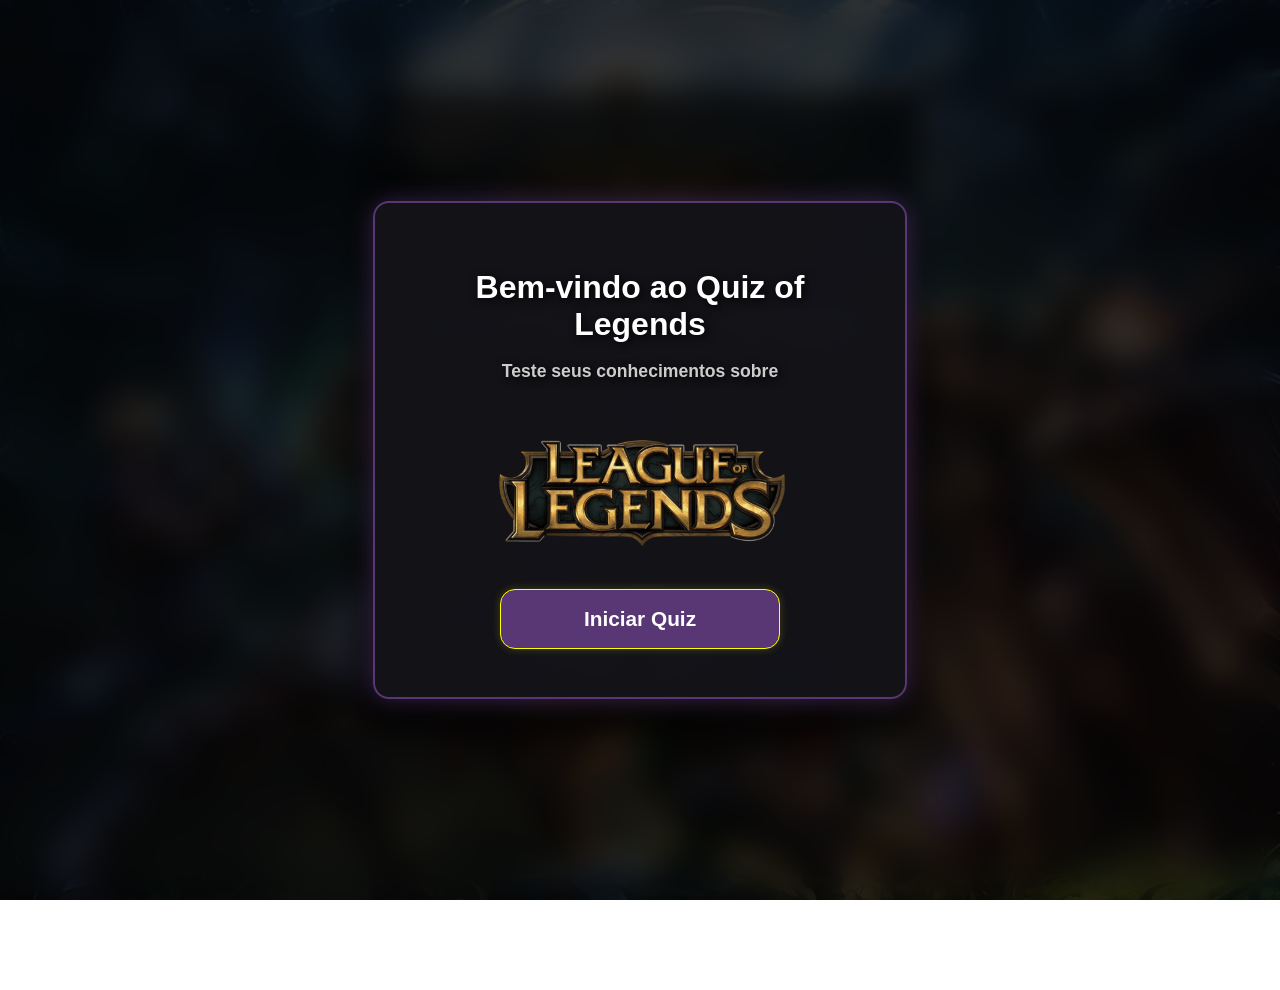
<file: index.html>
<!DOCTYPE html>
<html lang="pt-br">

<head>
    <meta charset="UTF-8">
    <meta name="viewport" content="width=device-width, initial-scale=1.0">
    <title>Quiz of Legends</title>
    <link rel="icon" href="default/logo.jpg" type="image/jpeg">
    <link rel="stylesheet" href="index.css">
    <script src="index.js" defer></script>
</head>

<body>

    <div id="popup-inicio" class="overlay-popup">
        <div class="conteudo-popup">
            <h2>Bem-vindo ao Quiz of Legends</h2>
            <p>Teste seus conhecimentos sobre</p>
            <img src="default/logo.jpg" alt="logo">
            <button id="btn-iniciar-jogo">Iniciar Quiz</button>
        </div>
    </div>

    <div class="caixa-texto">
        <img src="default/logo.jpg" alt="logo">
        <h3>Você acha que sabe muito sobre league of legends</h3>
        
        <button id="btn-champions">Champions</button><br>
        <button id="btn-falas">Falas</button><br>
        <button id="btn-splash-campeoes">Splash art - Campeões</button><br>
    </div>

    <audio id="audio-hover" preload="auto"></audio>
    <audio id="audio-click" preload="auto"></audio>
</body>

</html>
</file>
<file: index.css>
body {
    font-family: 'Calibri', sans-serif;
    margin: 0;
    min-height: 100vh;
    /* CORRIGIDO: Fundo-1.jpg está na raiz, sai da pasta com ../ */
    background-image: url('default/Fundo.jpg');
    background-size: cover;
    background-position: center;
    background-repeat: no-repeat;
    background-attachment: fixed;
    text-align: center;
    /* CORRIGIDO: cursor.png está na raiz */
    cursor: url('default/cursor.png') 50 50, auto;
}

h1, h3, h4, p {
    color: #ffffff;
    font-weight: bold;
    text-shadow: 2px 2px 8px rgba(0, 0, 0, 0.8);
}

h1 {
    font-size: 2.5rem;
}

img {
    width: 300px;
    height: 170px;
}

.caixa-texto {
    background-color: rgba(0, 0, 0, 0.65);
    backdrop-filter: blur(8px);
    color: #ffffff;
    padding: 30px;
    border-radius: 12px;
    max-width: 500px;
    margin: 10vh auto;
    border: 1px solid rgba(255, 255, 255, 0.1);
}

/* Estilização base para TODOS os botões */
button {
    color: white;
    font-size: 114%;
    font-weight: bolder;
    border: solid thin yellow;
    border-radius: 15px;
    outline: none;
    margin: 8px auto;
    
    background-size: cover;
    background-position: center;
    
    display: inline-flex;
    justify-content: center;
    align-items: center;
    
    width: 400px;
    height: 100px;
    padding: 0;
    
    /* CORRIGIDO: cursor.png está na raiz */
    cursor: url('default/cursor.png') 50 50, pointer; 
    transition: width 0.2s ease, height 0.2s ease, color 0.2s ease;
}

/* Efeito Hover para todos os botões */
button:hover {
    color: orange;
    /* CORRIGIDO: cursor_hover.png está na raiz */
    cursor: url('../default/cursor_hover.png') 50 50, pointer;
    width: 430px;
    height: 130px;
}

/* ==========================================================
   IMAGENS DE FUNDO INDIVIDUAIS (Estão dentro da pasta /index junto com o CSS)
   ========================================================== */

#btn-champions {
    background-image: linear-gradient(rgba(0, 0, 0, 0.4), rgba(0, 0, 0, 0.4)), url('default/fundo_camp.jpg');
    background-position: center center;
}

#btn-falas {
    background-image: linear-gradient(rgba(0, 0, 0, 0.4), rgba(0, 0, 0, 0.4)), url('default/fundo_falas.jpg');
    background-position: center 25%;
}

#btn-splash-campeoes {
    background-image: linear-gradient(rgba(0, 0, 0, 0.4), rgba(0, 0, 0, 0.4)), url('default/fundo_splash_camp.jpg');
    background-position: center 20%; 
}
/* ==========================================================
   POP-UP DE INICIALIZAÇÃO (AUDIO UNLOCK)
   ========================================================== */

.overlay-popup {
    position: fixed;
    top: 0;
    left: 0;
    width: 100vw;
    height: 100vh;
    background-color: rgba(0, 0, 0, 0.8);
    backdrop-filter: blur(15px);
    display: flex;
    justify-content: center;
    align-items: center;
    z-index: 9999;
    transition: opacity 0.4s ease, visibility 0.4s ease;
}

.conteudo-popup {
    background-color: rgba(20, 20, 25, 0.95);
    border: 2px solid #583774;
    box-shadow: 0 0 25px rgba(88, 55, 116, 0.6);
    border-radius: 16px;
    padding: 40px;
    max-width: 450px;
    text-align: center;
}

.conteudo-popup h2 {
    color: #ffffff;
    font-size: 2rem;
    margin-bottom: 15px;
    text-shadow: 2px 2px 8px rgba(0, 0, 0, 0.8);
}

.conteudo-popup p {
    color: #cccccc;
    font-size: 1.1rem;
    margin-bottom: 25px;
}

#btn-iniciar-jogo {
    background-color: #583774;
    width: 280px;
    height: 60px;
    font-size: 1.3rem;
    border: solid thin yellow;
    box-shadow: 0 0 10px rgba(255, 255, 0, 0.2);
    transition: all 0.2s ease;
}

#btn-iniciar-jogo:hover {
    color: orange;
    width: 300px;
    height: 65px;
    box-shadow: 0 0 15px rgba(255, 165, 0, 0.5);
}

.overlay-popup.escondido {
    opacity: 0;
    visibility: hidden;
    pointer-events: none;
}
</file>
